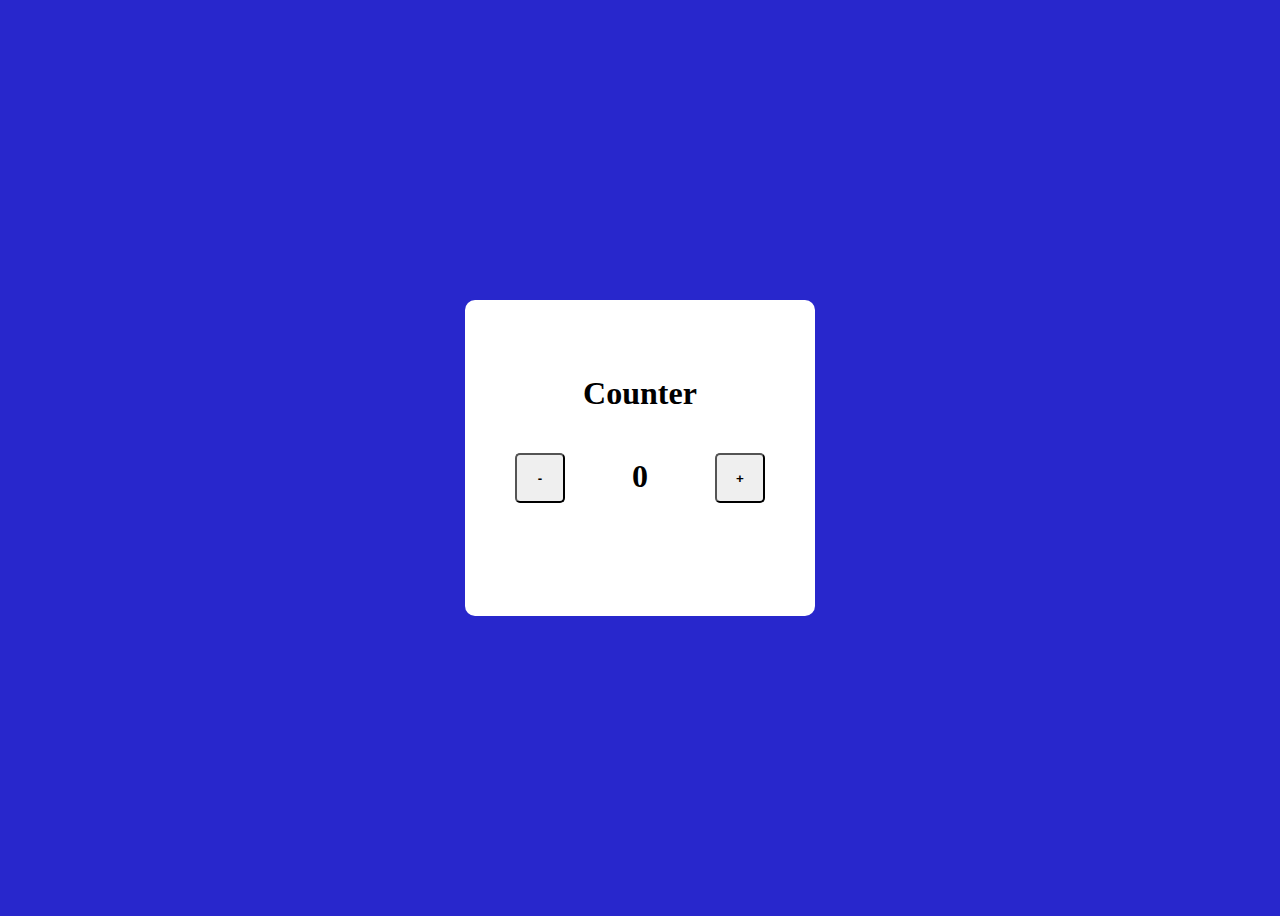
<file: dom2/BasicCounter/index.html>
<!DOCTYPE html>
<html lang="en">
  <head>
    <meta charset="UTF-8" />
    <meta http-equiv="X-UA-Compatible" content="IE=edge" />
    <meta name="viewport" content="width=device-width, initial-scale=1.0" />
    <title>Basic Counter</title>
    <link rel="stylesheet" href="style.css" />
  </head>
  <body>
    <div class="container">
      <h1>Counter</h1>
      <div class="counter">
        <button onclick="decrease()">-</button>
        <h1 id="number"></h1>
        <button onclick="increase()">+</button>
      </div>
      <p id="error">Error</p>
    </div>
  </body>

  <script>
    //write code here
    document.querySelector("#number").textContent = 0;
    function decrease(){
     document.querySelector("#number").textContent = document.querySelector("#number").textContent-1;
    }

    function increase(){
     document.querySelector("#number").textContent = Number(document.querySelector("#number").textContent) + 1;
    }
  </script>
</html>
</file>
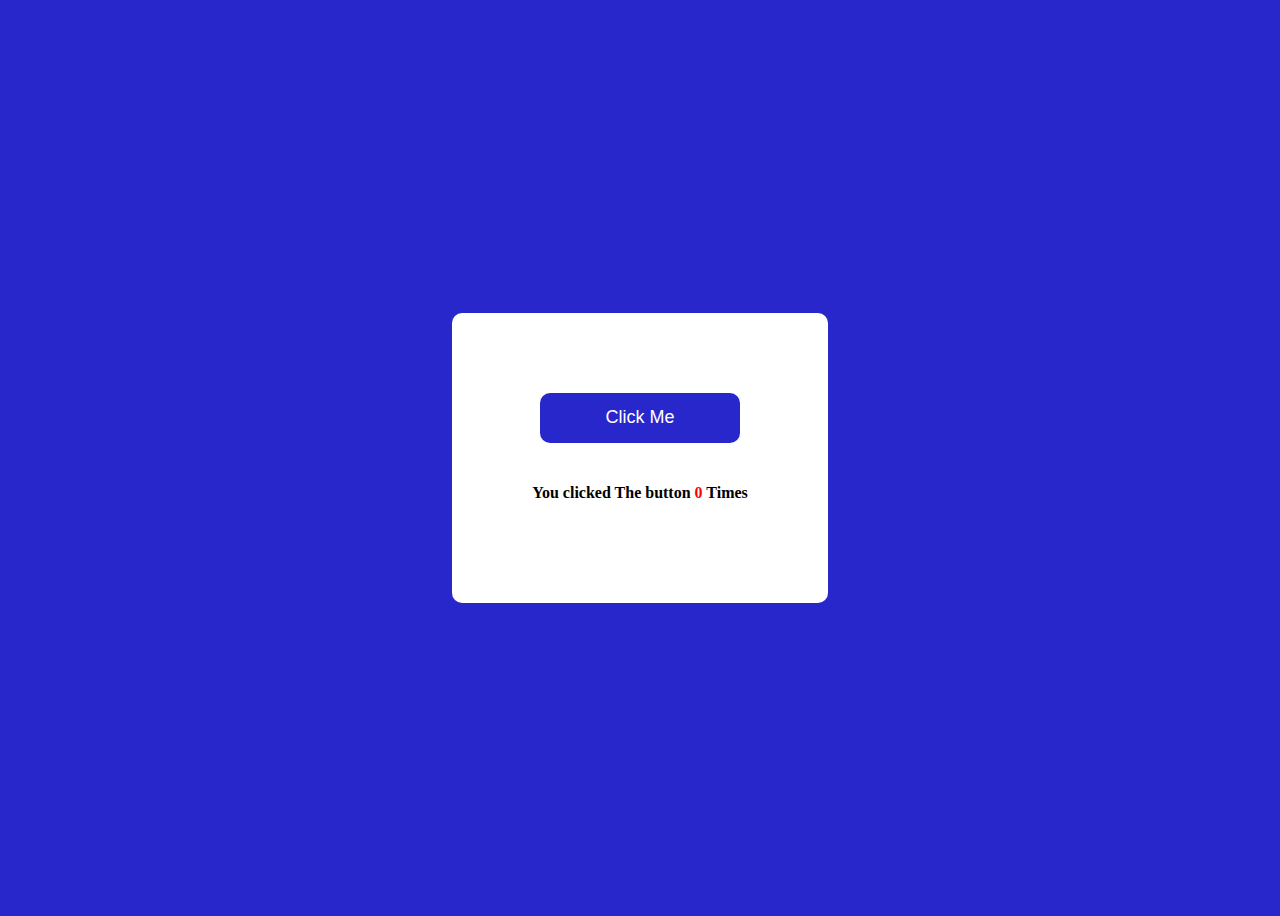
<file: dom2/ClickTheButton/index.html>
<!DOCTYPE html>
<html lang="en">
  <head>
    <meta charset="UTF-8" />
    <meta http-equiv="X-UA-Compatible" content="IE=edge" />
    <meta name="viewport" content="width=device-width, initial-scale=1.0" />
    <title>Click The Button</title>
    <link rel="stylesheet" href="style.css" />
  </head>
  <body>
    <div class="container">
      <button onclick="increaseCount()">Click Me</button>
      <h4>You clicked The button <span id="counter">0</span> Times</h4>
    </div>
  </body>
  <script>
    // write code here
    function increaseCount(){
      document.querySelector("#counter").textContent = Number(document.querySelector("#counter").textContent) + 1;
    }
  </script>
</html>
</file>
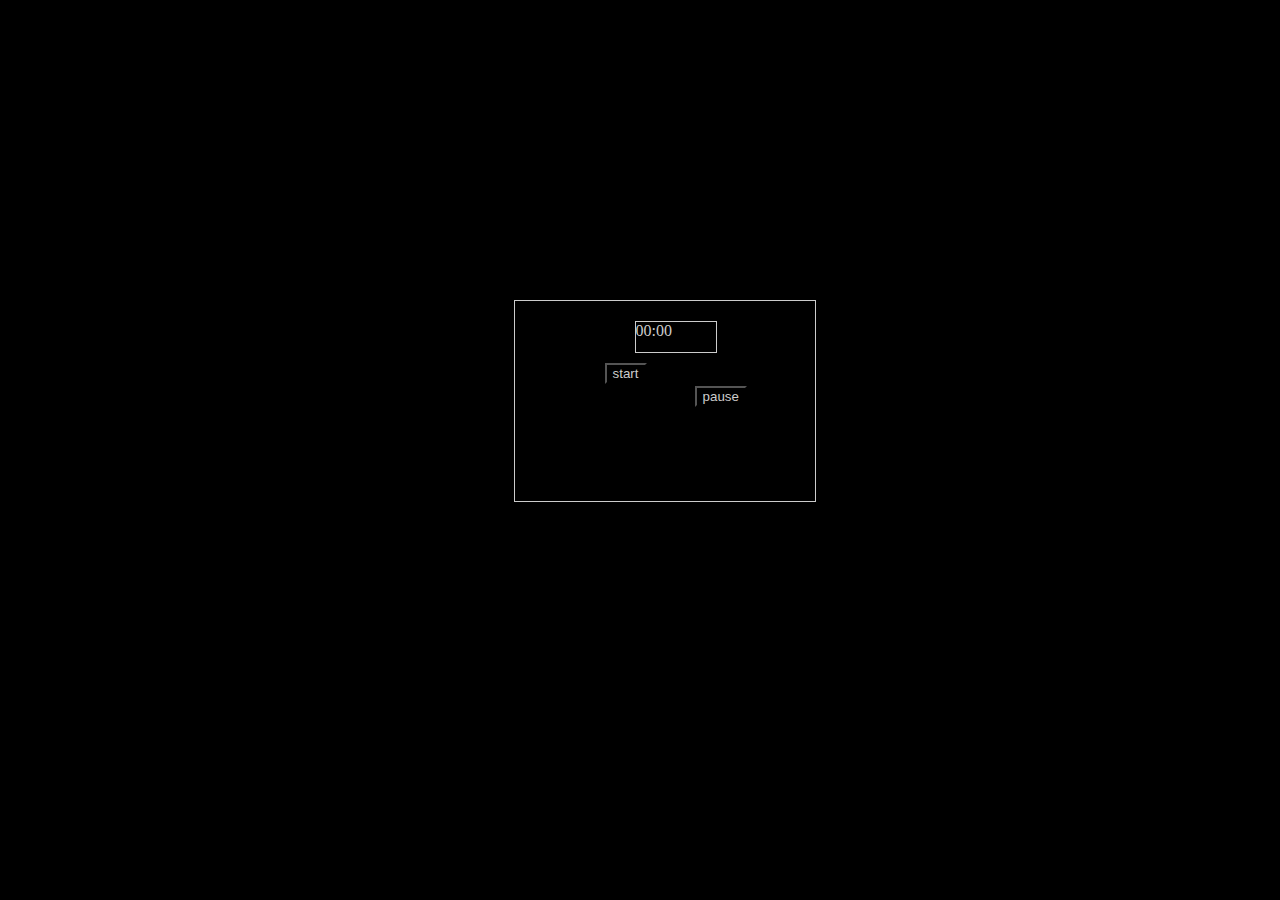
<file: dom2/countdown/index.html>
<!DOCTYPE html>
<html lang="en">
<head>
  <meta charset="UTF-8">
  <meta http-equiv="X-UA-Compatible" content="IE=edge">
  <meta name="viewport" content="width=device-width, initial-scale=1.0">
  <link rel="stylesheet" href="./Css/style.css">
  <title>Document</title>
</head>
<body>
  <div class="container">
    <div class="timer">00:00</div>
    <button class="btn-start" onclick="start()">start</button>
   <button class="btn-pause" onclick="pause()">pause</button>
</div>

<script>
  let int = null;
var timer;
var ele = document.querySelector(".timer");

(function (){
  var sec = 0;
  timer = setInterval(()=>{
    ele.innerHTML = " "+ sec;
    sec++;
  },1000)
})()
function start(){
setInterval(timer)
}

function pause(){
  clearInterval(timer) ;
}


</script>
</body>
</html>
</file>
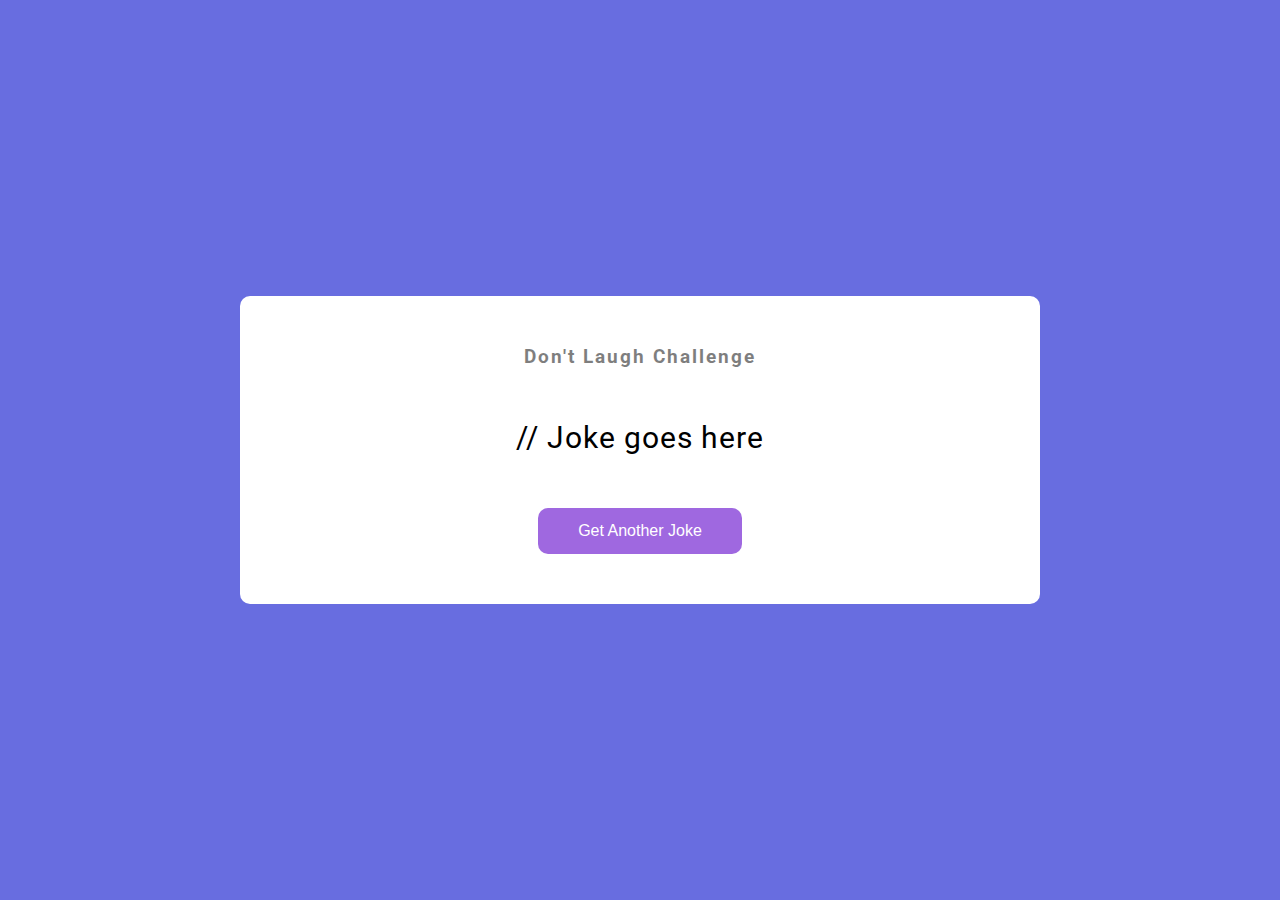
<file: dom2/joke API/index.html>
<!DOCTYPE html>
<html lang="en">
  <head>
    <meta charset="UTF-8" />
    <meta name="viewport" content="width=device-width, initial-scale=1.0" />
    <link rel="stylesheet" href="style.css" />
    <title>Jokes</title>
  </head>
  <body>
    <div class="container">
      <h3>Don't Laugh Challenge</h3>
      <div id="joke" class="joke">// Joke goes here</div>
      <button id="jokeBtn" class="btn">Get Another Joke</button>
    </div>
    <script src="script.js"></script>
  </body>
</html>
</file>
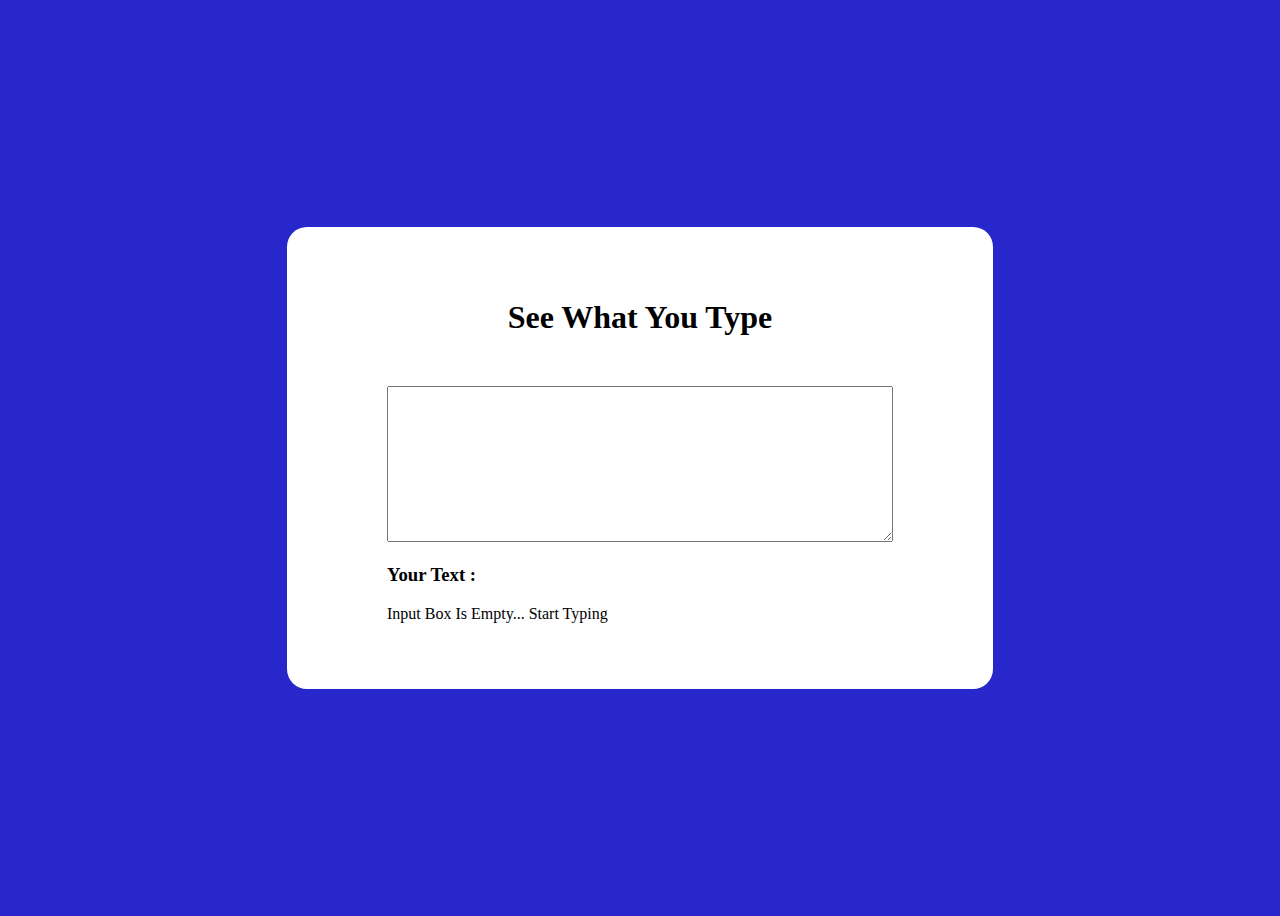
<file: dom2/SeeWhatYouType/index.html>
<!DOCTYPE html>
<html lang="en">
  <head>
    <meta charset="UTF-8" />
    <meta http-equiv="X-UA-Compatible" content="IE=edge" />
    <meta name="viewport" content="width=device-width, initial-scale=1.0" />
    <title>See What You Type</title>
    <link rel="stylesheet" href="style.css" />
  </head>
  <body>
    <div class="container">
      <h1>See What You Type</h1>
      <textarea id="input" cols="30" rows="10" oninput="update()"></textarea>
      <h3>Your Text :</h3>
      <p id="output">Input Box Is Empty... Start Typing</p>
    </div>
  </body>
  <script>
    //code here
    function update(){
    document.querySelector("#output").textContent = document.querySelector("#input").value;
  }
  </script>
</html>
</file>
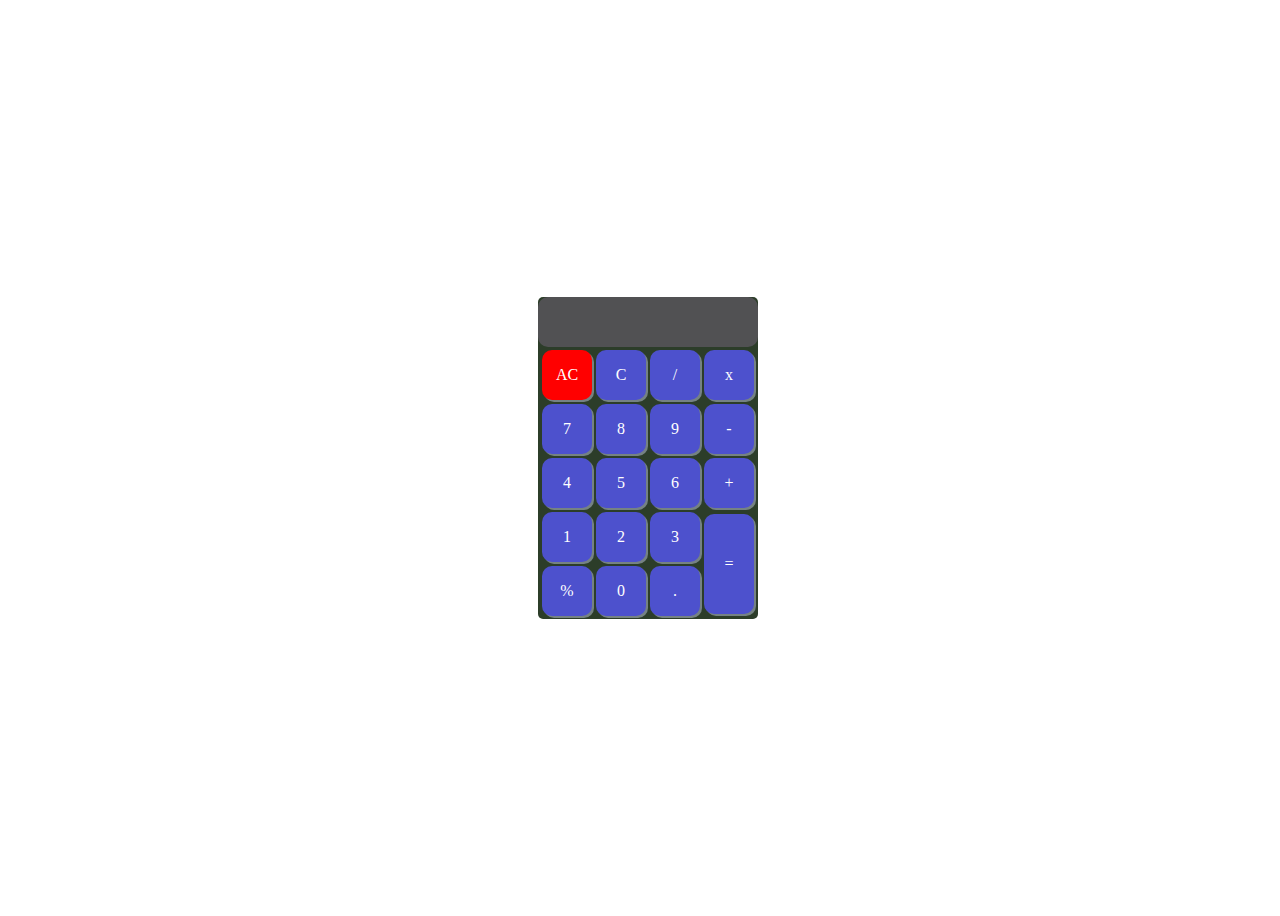
<file: dom3/calculator/index.html>
<!DOCTYPE html>
<html lang="en">
  <head>
    <meta charset="UTF-8" />
    <meta http-equiv="X-UA-Compatible" content="IE=edge" />
    <meta name="viewport" content="width=device-width, initial-scale=1.0" />
    <title>Calculator</title>
    <script defer src="./script.js"></script>
    <link rel="stylesheet" href="./style.css" />
  </head>
  <body>
    <div class="mainContainer">
      <div class="input"></div>
      <table>
        <tr>
          <td>
            <div onclick="erase()" class="btn" style="background-color: red">
              AC
            </div>
          </td>
          <td><div onclick="removeOne()" class="btn">C</div></td>
          <td><div onclick="insert('/')" class="btn">/</div></td>
          <td><div onclick="insert('*')" class="btn">x</div></td>
        </tr>
        <tr>
          <td>
            <div onclick="insert('7')" class="btn">7</div>
          </td>
          <td><div onclick="insert('8')" class="btn">8</div></td>
          <td><div onclick="insert('9')" class="btn">9</div></td>
          <td><div onclick="insert('-')" class="btn">-</div></td>
        </tr>
        <tr>
          <td>
            <div onclick="insert('4')" class="btn">4</div>
          </td>
          <td><div onclick="insert('5')" class="btn">5</div></td>
          <td><div onclick="insert('6')" class="btn">6</div></td>
          <td><div onclick="insert('+')" class="btn">+</div></td>
        </tr>
        <tr>
          <td>
            <div onclick="insert('1')" class="btn">1</div>
          </td>
          <td><div onclick="insert('2')" class="btn">2</div></td>
          <td><div onclick="insert('3')" class="btn">3</div></td>
          <td rowspan="3">
            <div onclick="ans()" class="btn" style="height: 100px">=</div>
          </td>
        </tr>
        <tr>
          <td>
            <div onclick="insert('/')" class="btn">%</div>
          </td>
          <td><div onclick="insert('0')" class="btn">0</div></td>
          <td><div onclick="insert('.')" class="btn">.</div></td>
        </tr>
      </table>
    </div>
  </body>
</html>
</file>
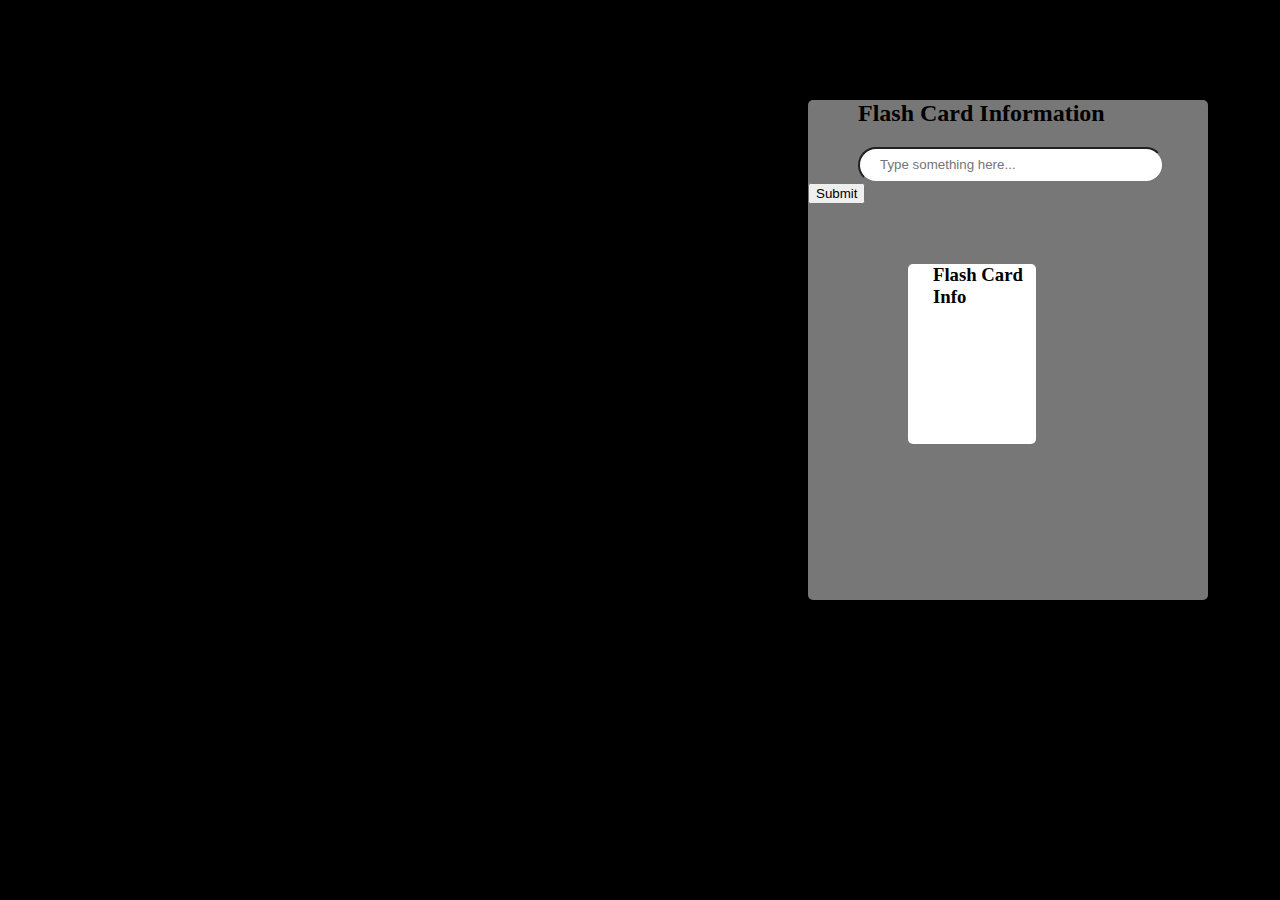
<file: dom3/flashCard/index.html>
<!DOCTYPE html>
<html lang="en">
<head>
    <meta charset="UTF-8">
    <meta http-equiv="X-UA-Compatible" content="IE=edge">
    <meta name="viewport" content="width=device-width, initial-scale=1.0">
    <link rel="stylesheet" href="./style.css">
    <title>Flash Card</title>
</head>
<body>
    <div class="container">
    <div class="sub-container">
     <h2 class="h2">Flash Card Information</h2>
     <input type="text" class="input" id="inputfield" placeholder="Type something here..." />
    </div>
    <button class="btn" id="bttn">Submit</button>

    <div class="flashcard" id="cardfield">
    <h3 class="h3">Flash Card Info</h3>
    </div>
    </div>
    <script src="./index.js"></script>
</body>
</html>
</file>
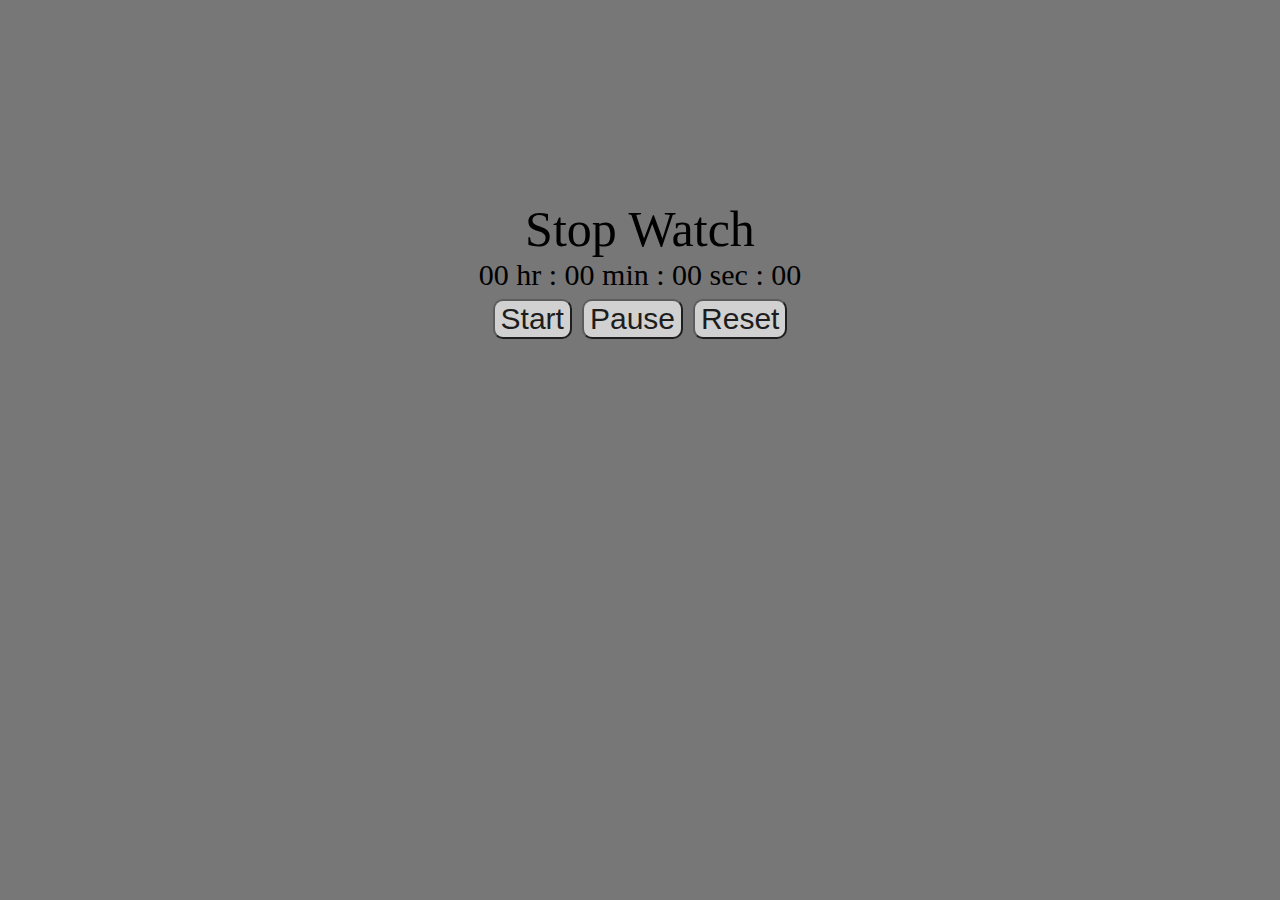
<file: dom3/stopwatch/index.html>
<!DOCTYPE html>
<html lang="en">
<head>
    <meta charset="UTF-8">
    <meta http-equiv="X-UA-Compatible" content="IE=edge">
    <meta name="viewport" content="width=device-width, initial-scale=1.0">
    <link rel="stylesheet" href="./style.css"/>
    <title>Stop Watch</title>
</head>
<body>
    <div class="container">
       <div class="heading">
        Stop Watch
       </div>
        <div class="timer">
        <span class="hr">00</span>
        <span class="hr1">hr :</span>
        <span class="min">00</span>
        <span class="min1">min :</span>
        <span class="sec">00</span>
        <span class="sec1">sec :</span>
        <span class="millsec">00</span>
        </div>

        <div class="controller">
        <button class="btn"  id="start">Start</button>
        <button class="btn" id="pause">Pause</button>
        <button class="btn" id="reset">Reset</button>
        </div>
    </div>
    <script src="./index.js"></script>
</body>
</html>
</file>
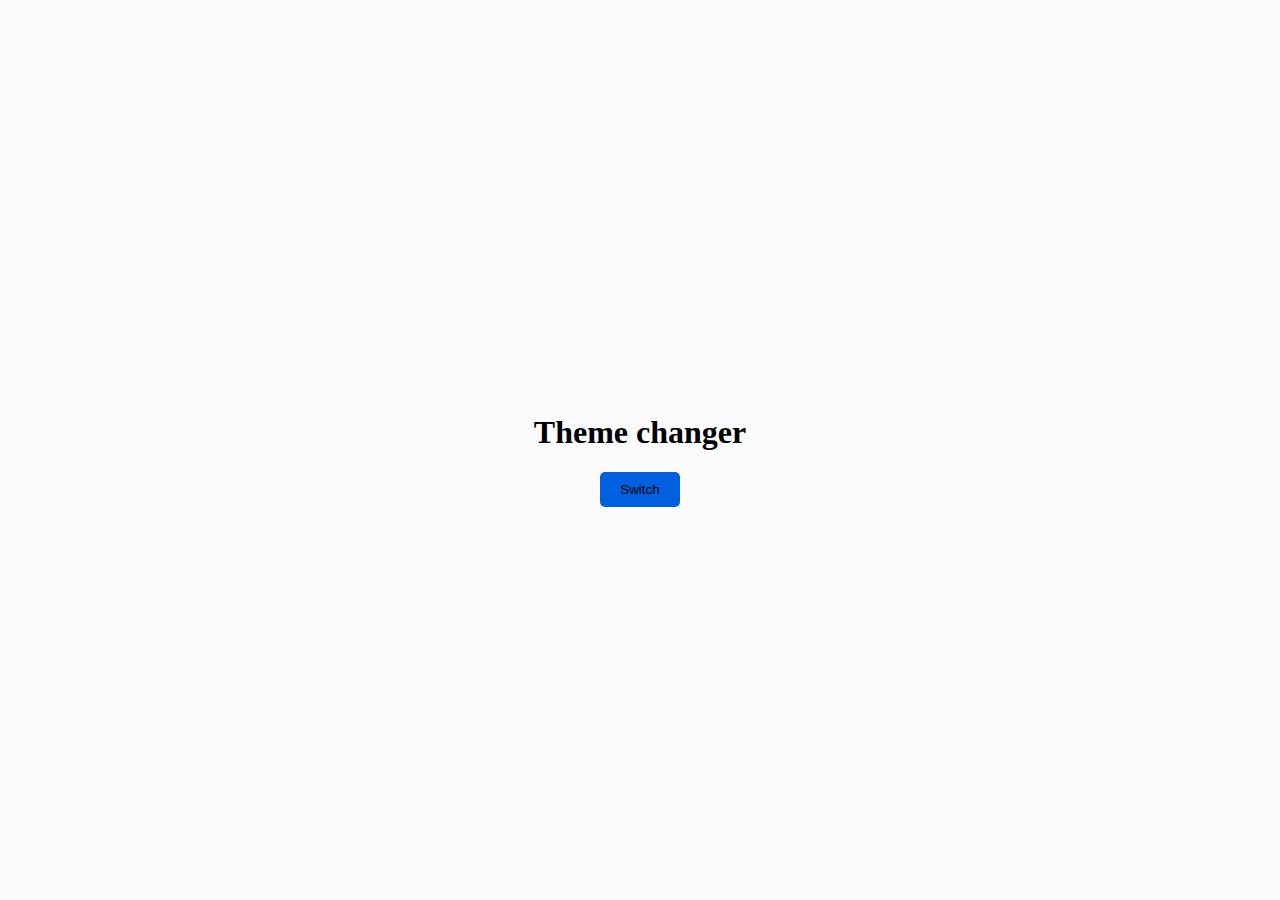
<file: dom3/theme-Changer/index.html>
<!DOCTYPE html>
<html lang="en">
<head>
    <meta charset="UTF-8">
    <meta http-equiv="X-UA-Compatible" content="IE=edge">
    <meta name="viewport" content="width=device-width, initial-scale=1.0">
    <link rel="stylesheet" href="./style.css" />
    <script src="./index.js" defer></script>
    <title>Theme Changer</title>
</head>
<body>
    <div class="container">
       <h1>Theme changer</h1>
       <button id="switch" onclick="changeTheme()">Switch</button>
    </div>

 
</body>
</html>
</file>
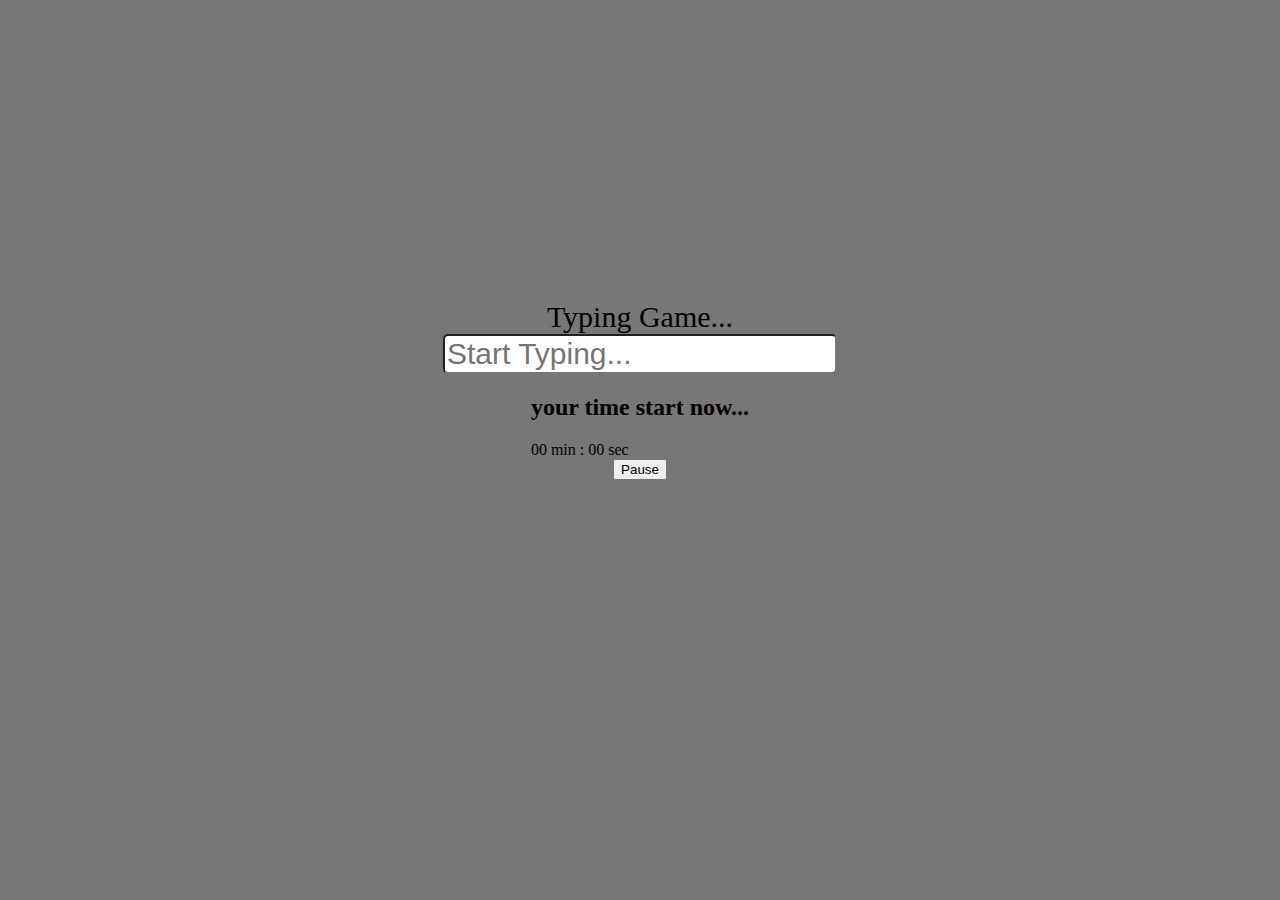
<file: dom3/typingGame/index.html>
<!DOCTYPE html>
<html lang="en">
<head>
    <meta charset="UTF-8">
    <meta http-equiv="X-UA-Compatible" content="IE=edge">
    <meta name="viewport" content="width=device-width, initial-scale=1.0">
    <link rel="stylesheet" href="style.css">
    <title>Typing Game</title>
</head>
<body>
    <div class="container">
        <div class="heading">Typing Game...</div>
        <input type="text" class="inputfield" id="typingfield" placeholder="Start Typing..."
         onclick="setTimeout(timeUp,3000 )"/>
        <div>
        <h2 class="text" id="textOn">your time start now...</h2>
    
        <span class="min">00</span>
        <span class="min1">min :</span>
        <span class="sec">00</span>
        <span class="sec1">sec</span>
      
        </div>
        <div class="controller">
        
            <button class="btn" id="pause">Pause</button>
            <!-- <button class="btn" id="reset">Reset</button> -->
    </div>
    <script src="./index.js"></script>
</body>
</html>
</file>
<file: dom2/BasicCounter/style.css>
body{
    background-color: #2827CC;
    display: flex;
    align-items: center;
    justify-content: center;
    height: 100vh;
}

.container{
    background-color: #fff;
    width: 250px;
    padding: 50px;
    display: flex;
    flex-direction: column;
    justify-content: center;
    border-radius: 10px;
}
h1{
    text-align: center;
    margin-top: 25px;
}

.counter{
    display: flex;
    justify-content: space-between;    
    padding-bottom: 50px;
}

button{
    width: 50px;
    height: 50px;
    margin-top: 20px;
    border-width: 2px;
    border-radius: 5px;
    font-weight: bolder;
}

p{
    text-align: center;
    color: red;
    display: none;
}
</file>
<file: dom2/ClickTheButton/style.css>
body {
  background-color: #2827cc;
  display: flex;
  justify-content: center;
  height: 100vh;
  align-items: center;
}

.container {
  background-color: #fff;
  padding: 80px;
  text-align: center;
  border-radius: 10px;
}

button {
  margin-bottom: 20px;
  width: 200px;
  height: 50px;
  border-radius: 10px;
  background-color: #2827cc;
  color: #fff;
  border-color: transparent;
  font-size: large;
  box-shadow: 0;
}

button:active {
  transform: translateY(5px);
}

span{
    color: red;
}
</file>
<file: dom2/countdown/Css/style.css>
*{
    background-color: #000;
}
.container{
    width: 300px;
    height: 200px;
    border: 1px solid #ccc;
    margin-bottom: 10px;
   margin-left: 40%;
   margin-top: 300px;
}
.timer{
    color: #ccc;
    margin-left: 40%;
    margin-top: 20px;
    width: 80px;
    height: 30px;
    border: 1px solid #ccc;
 
}
.btn-start{
    color: #ccc;
    margin-top: 10px;
    margin-left: 30%;
}
.btn-pause{
color: #ccc;
margin-left: 60%;
margin-top: 2px;
}

/*
.subcontainer{
    width: 290px;
    height: 30px;
    border: 1px solid #ccc;
    margin-left: 3px;
    margin-top: 2px;
}
.text{
    color:#fff;
    text-align: center;
    padding-top: 10px;
}
.btn{
    color: #ccc;
    margin-left: 130px;
    margin-top: 20px;
}
.popup{
    color:#ccc ;
    margin-left: 120px;
    margin-top: 40px;
} //
</file>
<file: dom2/joke API/style.css>
@import url('https://fonts.googleapis.com/css2?family=Roboto:wght@400;700&display=swap');

* {
  box-sizing: border-box;
}

body {
  background-color: #686de0;
  font-family: 'Roboto', sans-serif;
  display: flex;
  flex-direction: column;
  align-items: center;
  justify-content: center;
  height: 100vh;
  overflow: hidden;
  margin: 0;
  padding: 20px;
}

.container {
  background-color: #fff;
  border-radius: 10px;
  padding: 50px 20px;
  text-align: center;
  max-width: 100%;
  width: 800px;
}

h3 {
  margin: 0;
  opacity: 0.5;
  letter-spacing: 2px;
}

.joke {
  font-size: 30px;
  letter-spacing: 1px;
  line-height: 40px;
  margin: 50px auto;
  max-width: 600px;
}

.btn {
  background-color: #9f68e0;
  color: #fff;
  border: 0;
  border-radius: 10px;
  padding: 14px 40px;
  font-size: 16px;
  cursor: pointer;
}

.btn:active {
  transform: scale(0.98);
}
</file>
<file: dom2/SeeWhatYouType/style.css>
body {
  background-color: #2827cc;
  display: flex;
  justify-content: center;
  height: 100vh;
  align-items: center;
}

.container {
  background-color: #fff;
  padding: 50px 100px 50px 100px;
  border-radius: 20px;
}

h1 {
  margin-bottom: 50px;
  text-align: center;
}

textarea {
  width: 500px;
}
</file>
<file: dom3/calculator/style.css>
body {
    display: flex;
    justify-content: center;
    align-items: center;
    height: 100vh;
    width: 100vw;
  }
  
  .mainContainer {
    display: flex;
    justify-content: center;
    align-items: center;
    flex-direction: column;
    background-color: #2c3d29;
    border-radius: 5px;
  }
  
  .btn {
    background-color: #4d51cd;
    color: #fff;
    border-radius: 10px;
    box-shadow: 2px 2px #758283;
    height: 50px;
    width: 50px;
    display: flex;
    justify-content: center;
    align-items: center;
    cursor: pointer;
  }
  .btn:active {
    box-shadow: -1px -1px #758283;
  }
  
  .input {
    background-color: rgb(81, 81, 83);
    height: 30px;
    width: 200px;
    padding: 10px;
    border-radius: 10px;
    cursor: grab;
    color: #fff;
  }
</file>
<file: dom3/flashCard/style.css>
body{
    background-color: #000;
}
.container{
    width: 400px;
    height: 500px;
    border-radius: 5px;
    background-color: #777;
    margin-left: 800px;
    margin-top: 100px;

}
.sub-container{
   
    margin-left: 50px;
}

.input{
    width: 280px;
    height: 30px;
    padding-left: 20px;
    border-radius: 20px;
}

.flashcard{
    width: 10vw;
    height:20vh;
    border-radius: 5px;
    background-color: #fff;
    margin-left: 100px;
    margin-top: 60px;
}
.h3{
    margin-left: 25px;
}
</file>
<file: dom3/stopwatch/style.css>
body{
    background-color: #777;
   
}
.container{
  
    display: flex;
    flex-direction: column;
    justify-content:center;
    align-items: center;
    margin-top: 200px;
}
.heading{
    font-size: 50px;
}
.timer{
    font-size: 30px;
}
.controller{
font-size: 40px;

}
.btn{
    font-size: 30px;
    border-radius: 10px;
    /* border: none; */
    opacity: 0.75;
}

#start:hover{
background-color: hsl(124, 77%, 50%);
}
#pause:hover{
    background-color: hsl(13, 83%, 46%);
}
#reset:hover{
    background-color: hsl(69, 79%, 44%);
}
</file>
<file: dom3/theme-Changer/style.css>
html, body {
    margin: 0;
    padding: 0;
    height: 100%;
    width: 100%;
  }
  .theme-light {
    --color-primary: #0060df;
    --color-secondary: #fbfbfe;
    --color-accent: #fd6f53;
    --font-color: #000000;
  }
  .theme-dark {
    --color-primary: #17ed90;
    --color-secondary: #243133;
    --color-accent: #12cdea;
    --font-color: #ffffff;
  }
  .container {
    display: flex;
    width: 100%;
    height: 100%;
    background: var(--color-secondary);
    flex-direction: column;
    justify-content: center;
    align-items: center;
  }
  .container h1 {
    color: var(--font-color);
  }
  .container button {
    color: var(--font-color);
    background: var(--color-primary);
    padding: 10px 20px;
    border: 0;
    border-radius: 5px;
  }
</file>
<file: dom3/typingGame/style.css>
body{
    background-color: #777;
}
.container{
    display: flex;
    flex-direction: column;
    justify-content: center;
    align-items: center;
    margin-top: 300px;
}
.heading{
    font-size: 30px;
}
.inputfield{
    font-size: 30px;
    border-radius: 5px;

}
.text{
    /* visibility: hidden; */
}
.time{
    /* visibility: hidden; */
    font-size: 30px;
}

/* #textOn:hover{
visibility: visible;
}
#timer:hover{
    visibility: visible;
} */
</file>
